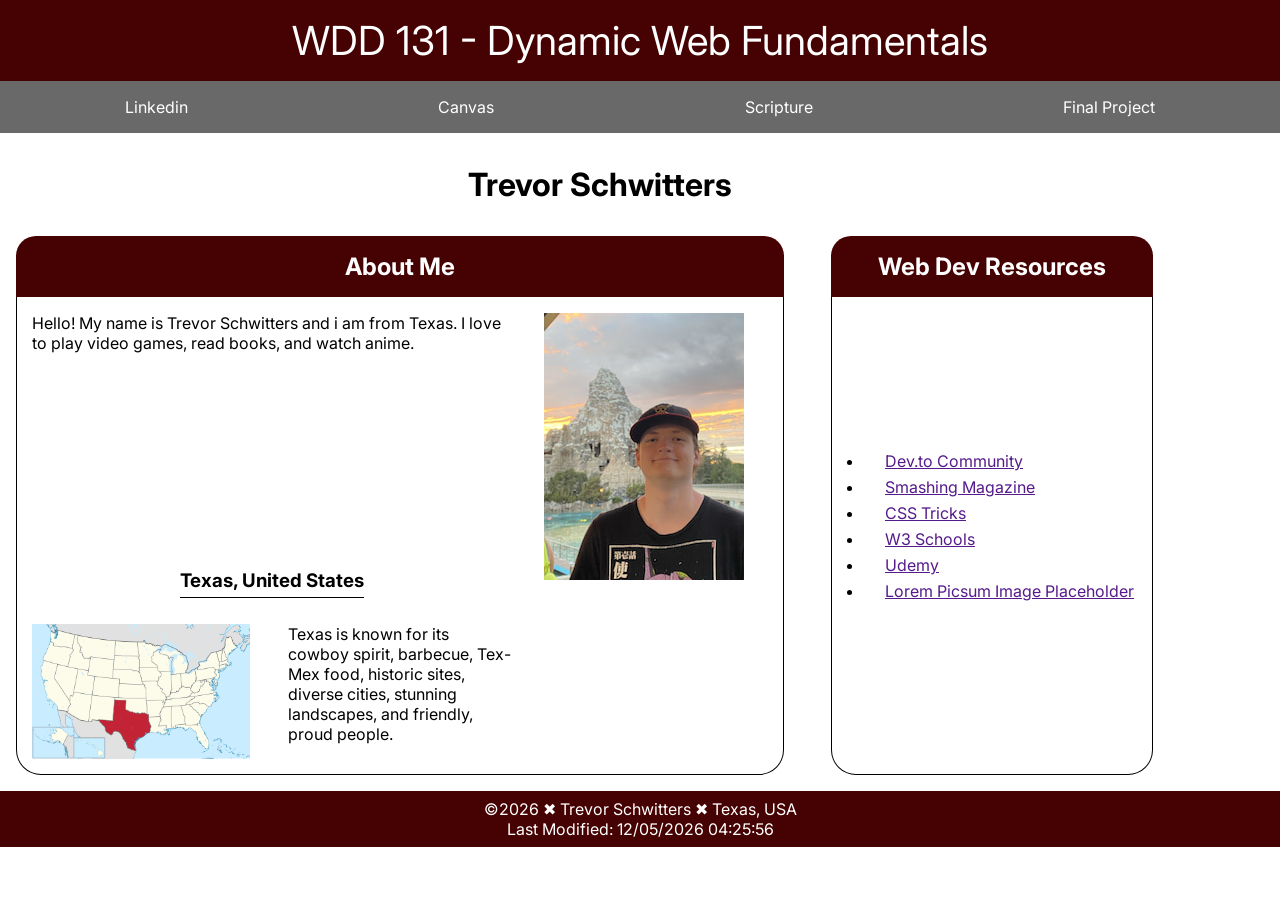
<file: index.html>
<!DOCTYPE html>
<html lang="en">
<head>
    <meta charset="UTF-8">
    <meta name="viewport" content="width=device-width, initial-scale=1.0">
    <title>WDD 131 - Dynamic Web Fundamentals - Trevor Schwitters</title>
    <meta name="description" content="WDD 131 - Dynamic Web Fundamentals, Trevor Schwitters, Home page">
    <meta name="author" content="Trevor Schwitters">
    <link rel="stylesheet" href="styles/base.css">
    <script src="scripts/getdates.js" defer></script>
    
    <link rel="preconnect" href="https://fonts.googleapis.com">
    <link rel="preconnect" href="https://fonts.gstatic.com" crossorigin>
    <link href="https://fonts.googleapis.com/css2?family=Inter:ital,opsz,wght@0,14..32,100..900;1,14..32,100..900&display=swap" rel="stylesheet">
</head>
<body>
    <header>
        <span id="course-title" class="course-title">WDD 131 - Dynamic Web Fundamentals</span>
        <nav>
            <a href="https://www.linkedin.com/in/trevor-schwitters-b3b1b43a8/">Linkedin</a>
            <a href="https://byupw.instructure.com/">Canvas</a>
            <a href="https://www.churchofjesuschrist.org/study/scriptures/dc-testament/dc/121?lang=eng&id=p45#p45">Scripture</a>
            <a href="">Final Project</a>
        </nav>
    </header>
    <main>
        <h1>Trevor Schwitters</h1>
        <section class="card grid">
            <h2>About Me</h2>
            <p class="large-paragraph">Hello! My name is Trevor Schwitters and i am from Texas. I love to play video games, read books, and watch anime.</p>
            <img src="images/profile.jpg" alt="picture of me" class="large-pic">
            <h3>Texas, United States</h3>
            <img src="images/texas_in_united_states.png" alt="picture of Texas" class="small-pic">
            <p>Texas is known for its cowboy spirit, barbecue, Tex-Mex food, historic sites, diverse cities, stunning landscapes, and friendly, proud people.</p>
        </section>
        <section class="card">
            <h2>Web Dev Resources</h2>
            <ul>
                <li><a href="">Dev.to Community</a></li>
                <li><a href="">Smashing Magazine</a></li>
                <li><a href="">CSS Tricks</a></li>
                <li><a href="">W3 Schools</a></li>
                <li><a href="">Udemy</a></li>
                <li><a href="">Lorem Picsum Image Placeholder</a></li>
            </ul>
        </section>
    </main>
    <footer>
        <p>
            ©<span id="currentyear"></span> ✖ Trevor Schwitters ✖ Texas, USA
        </p>
        <p>
            Last Modified: <span id="lastModified"></span>
        </p>
    </footer>
</body>
</html>
</file>
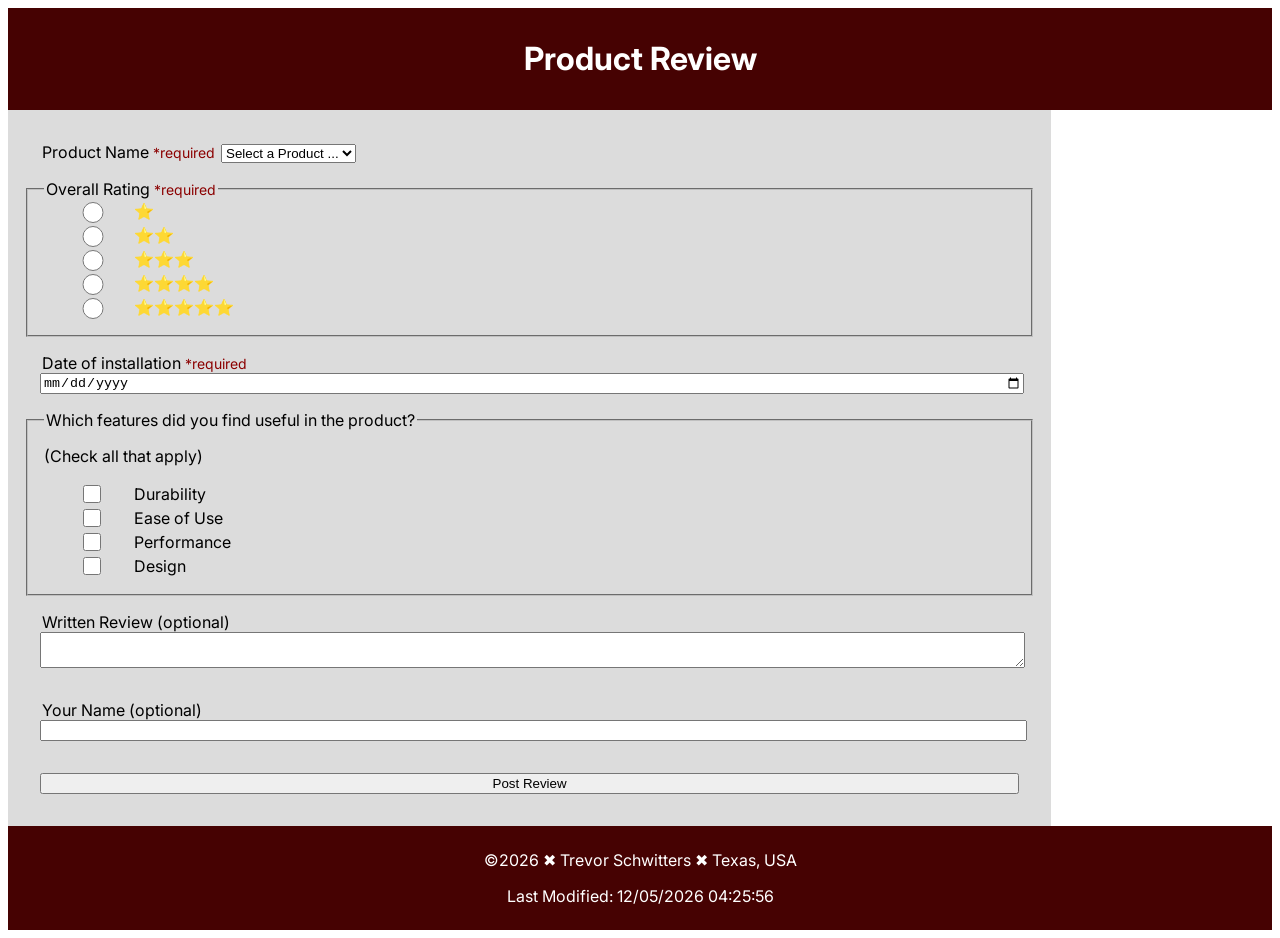
<file: form.html>
<!DOCTYPE html>
<html lang="en">
<head>
    <meta charset="UTF-8">
    <meta name="viewport" content="width=device-width, initial-scale=1.0">
    <title>Product Review Form</title>
    <meta name="description" content="WDD 131 - Dynamic Web Fundamentals, product review form page.">
    <meta name="author" content="Trevor Schwitters">
    <link rel="stylesheet" href="styles/form.css">
    <script src="scripts/form.js" defer></script>
    <script src="scripts/getdates.js" defer></script>
    
    <link rel="preconnect" href="https://fonts.googleapis.com">
    <link rel="preconnect" href="https://fonts.gstatic.com" crossorigin>
    <link href="https://fonts.googleapis.com/css2?family=Inter:ital,opsz,wght@0,14..32,100..900;1,14..32,100..900&display=swap" rel="stylesheet">
</head>
<body>
    <header>
        <h1>Product Review</h1>
    </header>
    <main>
        <form action="review.html" method="get">
            <div>
                <label for="pname">Product Name <Span>*required</Span></label>
                <select name="pname" id="pname" required>
                    <option value="" selected hidden disabled>Select a Product ...</option>
                </select>
            </div>
            <fieldset class="left-grid">
                <legend>Overall Rating <Span>*required</Span></legend>
                <input type="radio" id="onestar" name="stars" value="onestar" required>
                <label for="onestar">⭐</label>
                <input type="radio" id="twostar" name="stars" value="twostar" required>
                <label for="twostar">⭐⭐</label>
                <input type="radio" id="threestar" name="stars" value="threestar" required>
                <label for="threestar">⭐⭐⭐</label>
                <input type="radio" id="fourstar" name="stars" value="fourstar" required>
                <label for="fourstar">⭐⭐⭐⭐</label>
                <input type="radio" id="fivestar" name="stars" value="fivestar" required>
                <label for="fivestar">⭐⭐⭐⭐⭐</label>
            </fieldset><div>
                <label for="date">Date of installation <Span>*required</Span></label>
                <input type="date" id="date" required>
            </div><fieldset class="left-grid">
                <legend>Which features did you find useful in the product?</legend>
                <p>(Check all that apply)</p>
                <input type="checkbox" id="feature1" name="feature" value="durability">
                <label for="feature1">Durability</label>
                <input type="checkbox" id="feature2" name="feature" value="easeofuse">
                <label for="feature2">Ease of Use</label>
                <input type="checkbox" id="feature3" name="feature" value="performance">
                <label for="feature3">Performance</label>
                <input type="checkbox" id="feature4" name="feature" value="design">
                <label for="feature4">Design</label>
            </fieldset><div>
                <label for="written-review">Written Review (optional)</label>
                <textarea name="written-review" id="written-review"></textarea>
            </div><div>
                <label for="user-name">Your Name (optional)</label>
                <input type="text" id="user-name" name="user-name">
            </div><div>
                <input type="submit" value="Post Review">
            </div>
        </form>
    </main>
    <footer>
        <p>
            ©<span id="currentyear"></span> ✖ Trevor Schwitters ✖ Texas, USA
        </p>
        <p>
            Last Modified: <span id="lastModified"></span>
        </p>
    </footer>
</body>
</html>
</file>
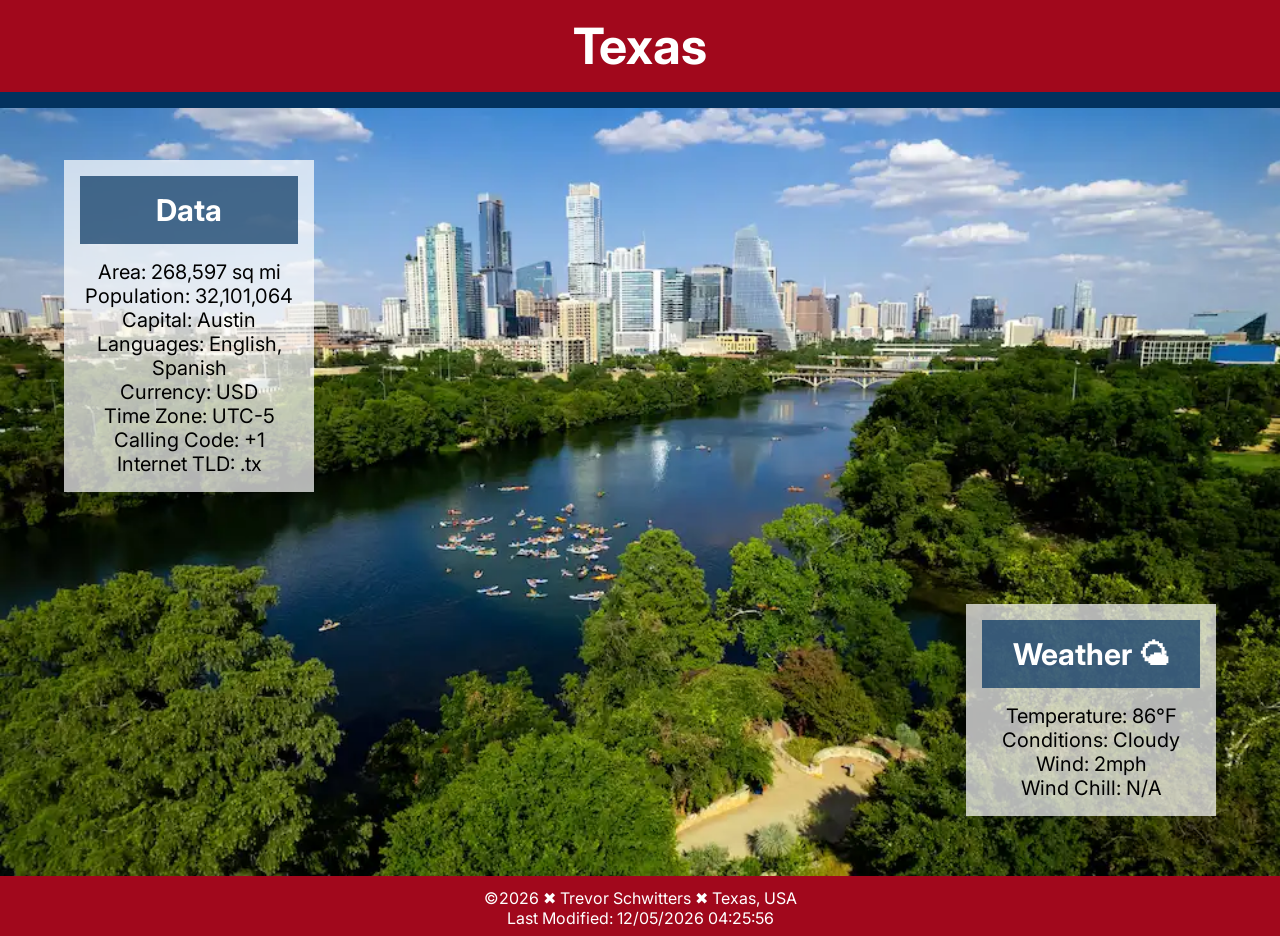
<file: place.html>
<!DOCTYPE html>
<html lang="en">
<head>
    <meta charset="UTF-8">
    <meta name="viewport" content="width=device-width, initial-scale=1.0">
    <title>Texas,USA</title>
    <meta name="author" content="Trevor Schwitters">
    <meta name="description" content="page containing info about the state of Texas such as data and weather."> 
    <link rel="stylesheet" href="styles/place.css">
    <script src="scripts/place.js" defer></script>
    <script src="scripts/getdates.js" defer></script>
    <link rel="preconnect" href="https://fonts.googleapis.com">
    <link rel="preconnect" href="https://fonts.gstatic.com" crossorigin>
    <link href="https://fonts.googleapis.com/css2?family=Inter:ital,opsz,wght@0,14..32,100..900;1,14..32,100..900&display=swap" rel="stylesheet">
</head>
<body>
    <header>
        <h1>Texas</h1>
    </header>
    <main>
        <picture class="hero">
            <source srcset="images/texas-large.webp" media="(min-width: 600px)">
            <img src="images/texas-small.webp" alt="river with city behind">
        </picture>
        <section class="data">
            <h2>Data</h2>
            <p>Area: 268,597 sq mi</p>
            <p>Population: 32,101,064</p>
            <p>Capital: Austin</p>
            <p>Languages: English, Spanish</p>
            <p>Currency: USD</p>
            <p>Time Zone: UTC-5</p>
            <p>Calling Code: +1</p>
            <p>Internet TLD: .tx</p>
        </section>
        <section class="weather">
            <h2>Weather</h2>
            <img src="images/partly-cloudy.svg" alt="partly cloudy">
            <p>Temperature: <span id="temperature"></span>°F</p>
            <p>Conditions: <span id="conditions"></span></p>
            <p>Wind: <span id="wind"></span>mph</p>
            <p>Wind Chill: <span id="windChill"></span></p>
        </section>
    </main>
    <footer>
         <p>
            ©<span id="currentyear"></span> ✖ Trevor Schwitters ✖ Texas, USA
        </p>
        <p>
            Last Modified: <span id="lastModified"></span>
        </p>
    </footer>
</body>
</html>
</file>
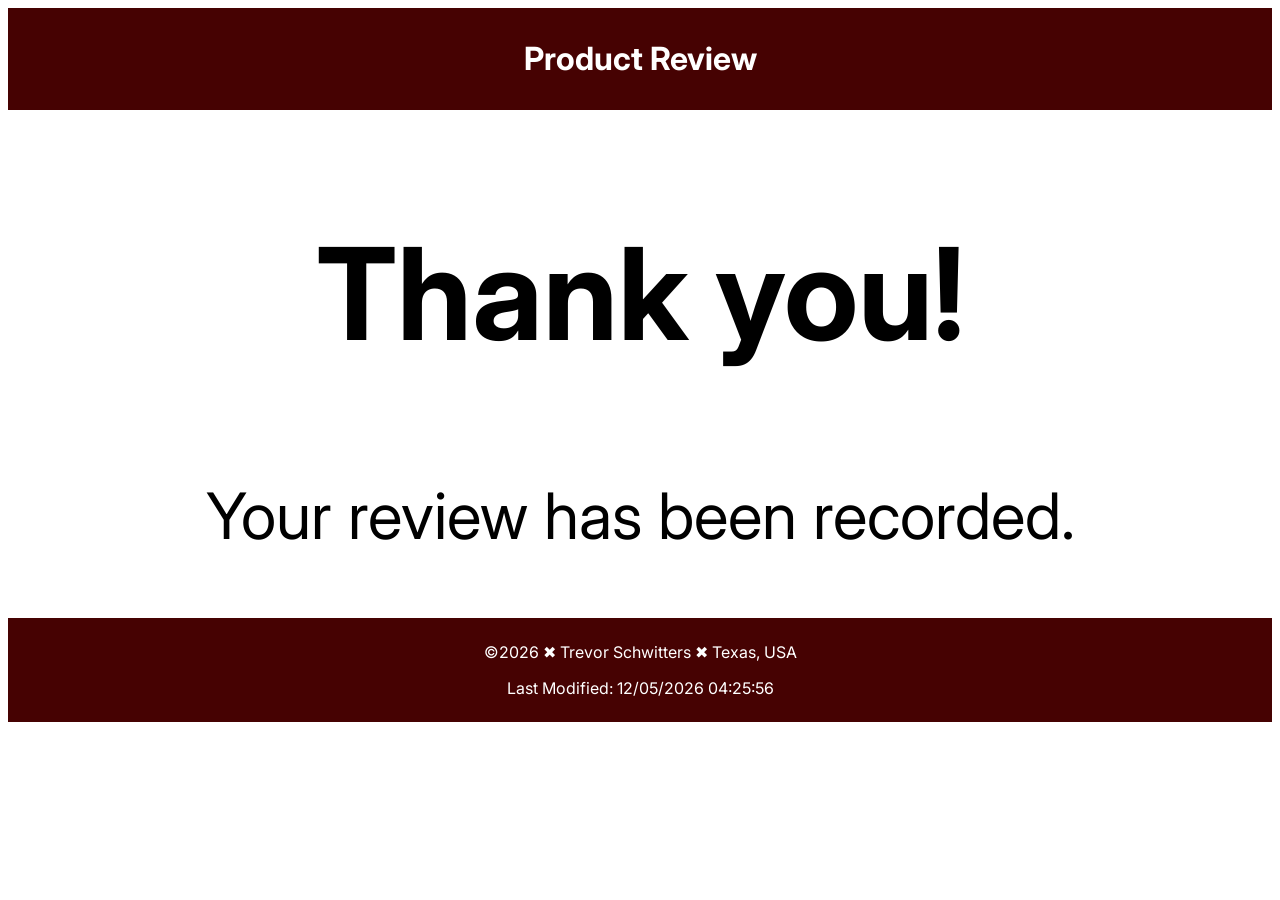
<file: review.html>
<!DOCTYPE html>
<html lang="en">
<head>
    <meta charset="UTF-8">
    <meta name="viewport" content="width=device-width, initial-scale=1.0">
    <title>Product Review Form</title>
    <meta name="description" content="WDD 131 - Dynamic Web Fundamentals, product review form confirmation page.">
    <meta name="author" content="Trevor Schwitters">
    <link rel="stylesheet" href="styles/form.css">
    <script src="scripts/getdates.js" defer></script>
    
    <link rel="preconnect" href="https://fonts.googleapis.com">
    <link rel="preconnect" href="https://fonts.gstatic.com" crossorigin>
    <link href="https://fonts.googleapis.com/css2?family=Inter:ital,opsz,wght@0,14..32,100..900;1,14..32,100..900&display=swap" rel="stylesheet">
</head>
<body>
    <header>
        <h1>Product Review</h1>
    </header>
    <main>
        <h2>Thank you!</h2>
        <p>Your review has been recorded.</p>
    </main>
    <footer>
        <p>
            ©<span id="currentyear"></span> ✖ Trevor Schwitters ✖ Texas, USA
        </p>
        <p>
            Last Modified: <span id="lastModified"></span>
        </p>
    </footer>
</body>
</html>
</file>
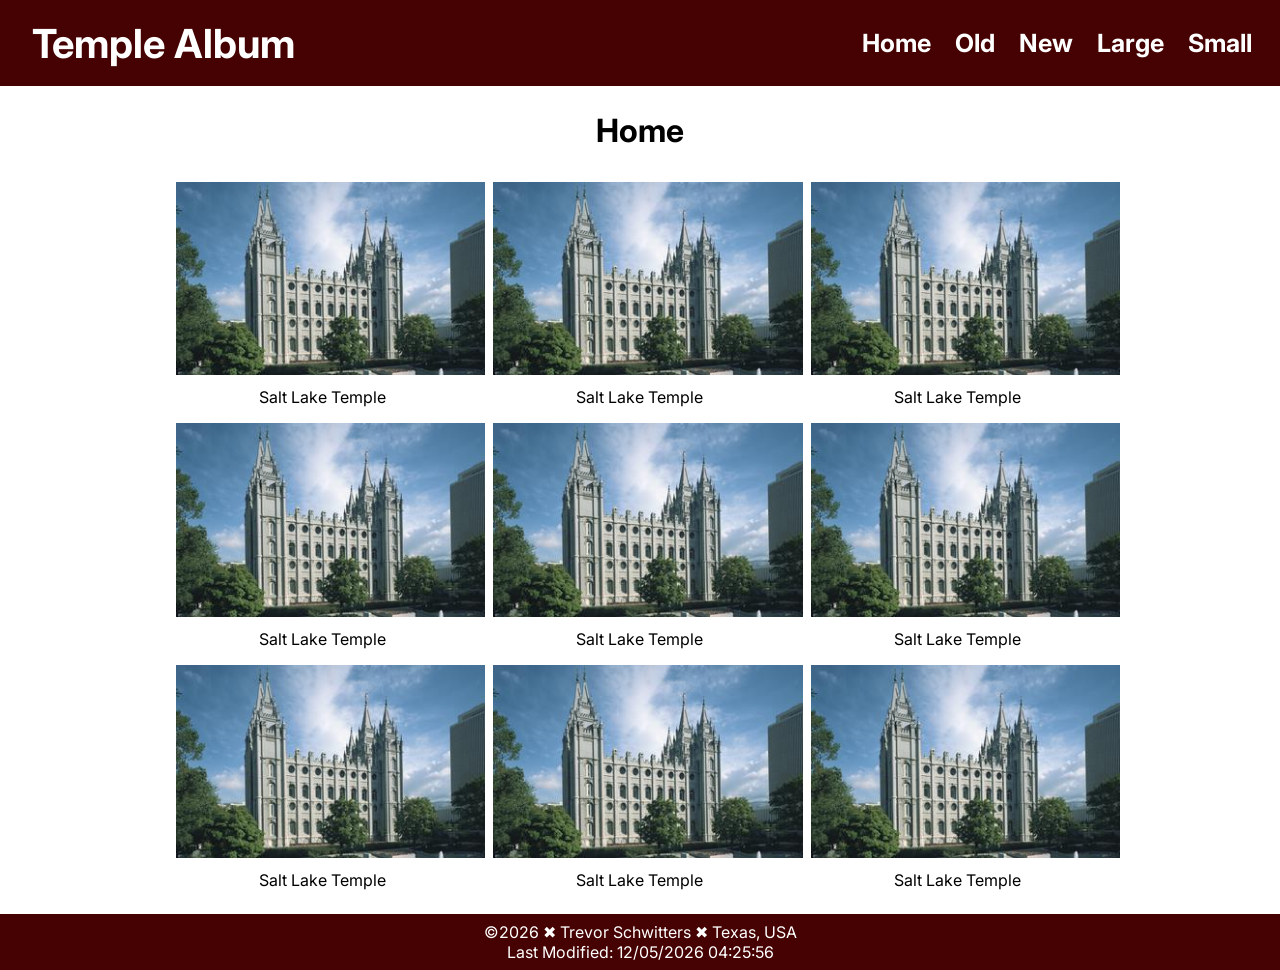
<file: temples.html>
<!DOCTYPE html>
<html lang="en">
<head>
    <meta charset="UTF-8">
    <meta name="viewport" content="width=device-width, initial-scale=1.0">
    <title>Temple Album</title>
    <meta name="author" content="Trevor Schwitters">
    <meta name="description" content="page containing pictures and names of various LDS temples.">
    <link rel="stylesheet" href="styles/temples.css">
    <link rel="stylesheet" href="styles/temples-large.css">
    <script src="scripts/temples.js" defer></script>
    <script src="scripts/getdates.js" defer></script>
    <link rel="preconnect" href="https://fonts.googleapis.com">
    <link rel="preconnect" href="https://fonts.gstatic.com" crossorigin>
    <link href="https://fonts.googleapis.com/css2?family=Inter:ital,opsz,wght@0,14..32,100..900;1,14..32,100..900&display=swap" rel="stylesheet">
</head>
<body>
    <header>
        <h1 class="page-title">Temple Album</h1>
        
        <nav>
            <ul class="navigation">
                <li><a href="#">Home</a></li>
                <li><a href="#">Old</a></li>
                <li><a href="#">New</a></li>
                <li><a href="#">Large</a></li>
                <li><a href="#">Small</a></li>
            </ul>
        </nav>
        <a id="menu" href="#"></a>
    </header>
    <main>
        <h2>Home</h2>
        <div>
            <figure>
                <img src="images/salt-lake-temple.jpg" alt="Salt lake temple">
                <figcaption>Salt Lake Temple</figcaption>
            </figure>
            <figure>
                <img src="images/salt-lake-temple.jpg" alt="Salt lake temple">
                <figcaption>Salt Lake Temple</figcaption>
            </figure>
            <figure>
                <img src="images/salt-lake-temple.jpg" alt="Salt lake temple">
                <figcaption>Salt Lake Temple</figcaption>
            </figure>
            <figure>
                <img src="images/salt-lake-temple.jpg" alt="Salt lake temple">
                <figcaption>Salt Lake Temple</figcaption>
            </figure>
            <figure>
                <img src="images/salt-lake-temple.jpg" alt="Salt lake temple">
                <figcaption>Salt Lake Temple</figcaption>
            </figure>
            <figure>
                <img src="images/salt-lake-temple.jpg" alt="Salt lake temple">
                <figcaption>Salt Lake Temple</figcaption>
            </figure>
            <figure>
                <img src="images/salt-lake-temple.jpg" alt="Salt lake temple">
                <figcaption>Salt Lake Temple</figcaption>
            </figure>
            <figure>
                <img src="images/salt-lake-temple.jpg" alt="Salt lake temple">
                <figcaption>Salt Lake Temple</figcaption>
            </figure>
            <figure>
                <img src="images/salt-lake-temple.jpg" alt="Salt lake temple">
                <figcaption>Salt Lake Temple</figcaption>
            </figure>
        </div>
    </main>
    <footer>
        <p>
            ©<span id="currentyear"></span> ✖ Trevor Schwitters ✖ Texas, USA
        </p>
        <p>
            Last Modified: <span id="lastModified"></span>
        </p>
    </footer>
</body>
</html>
</file>
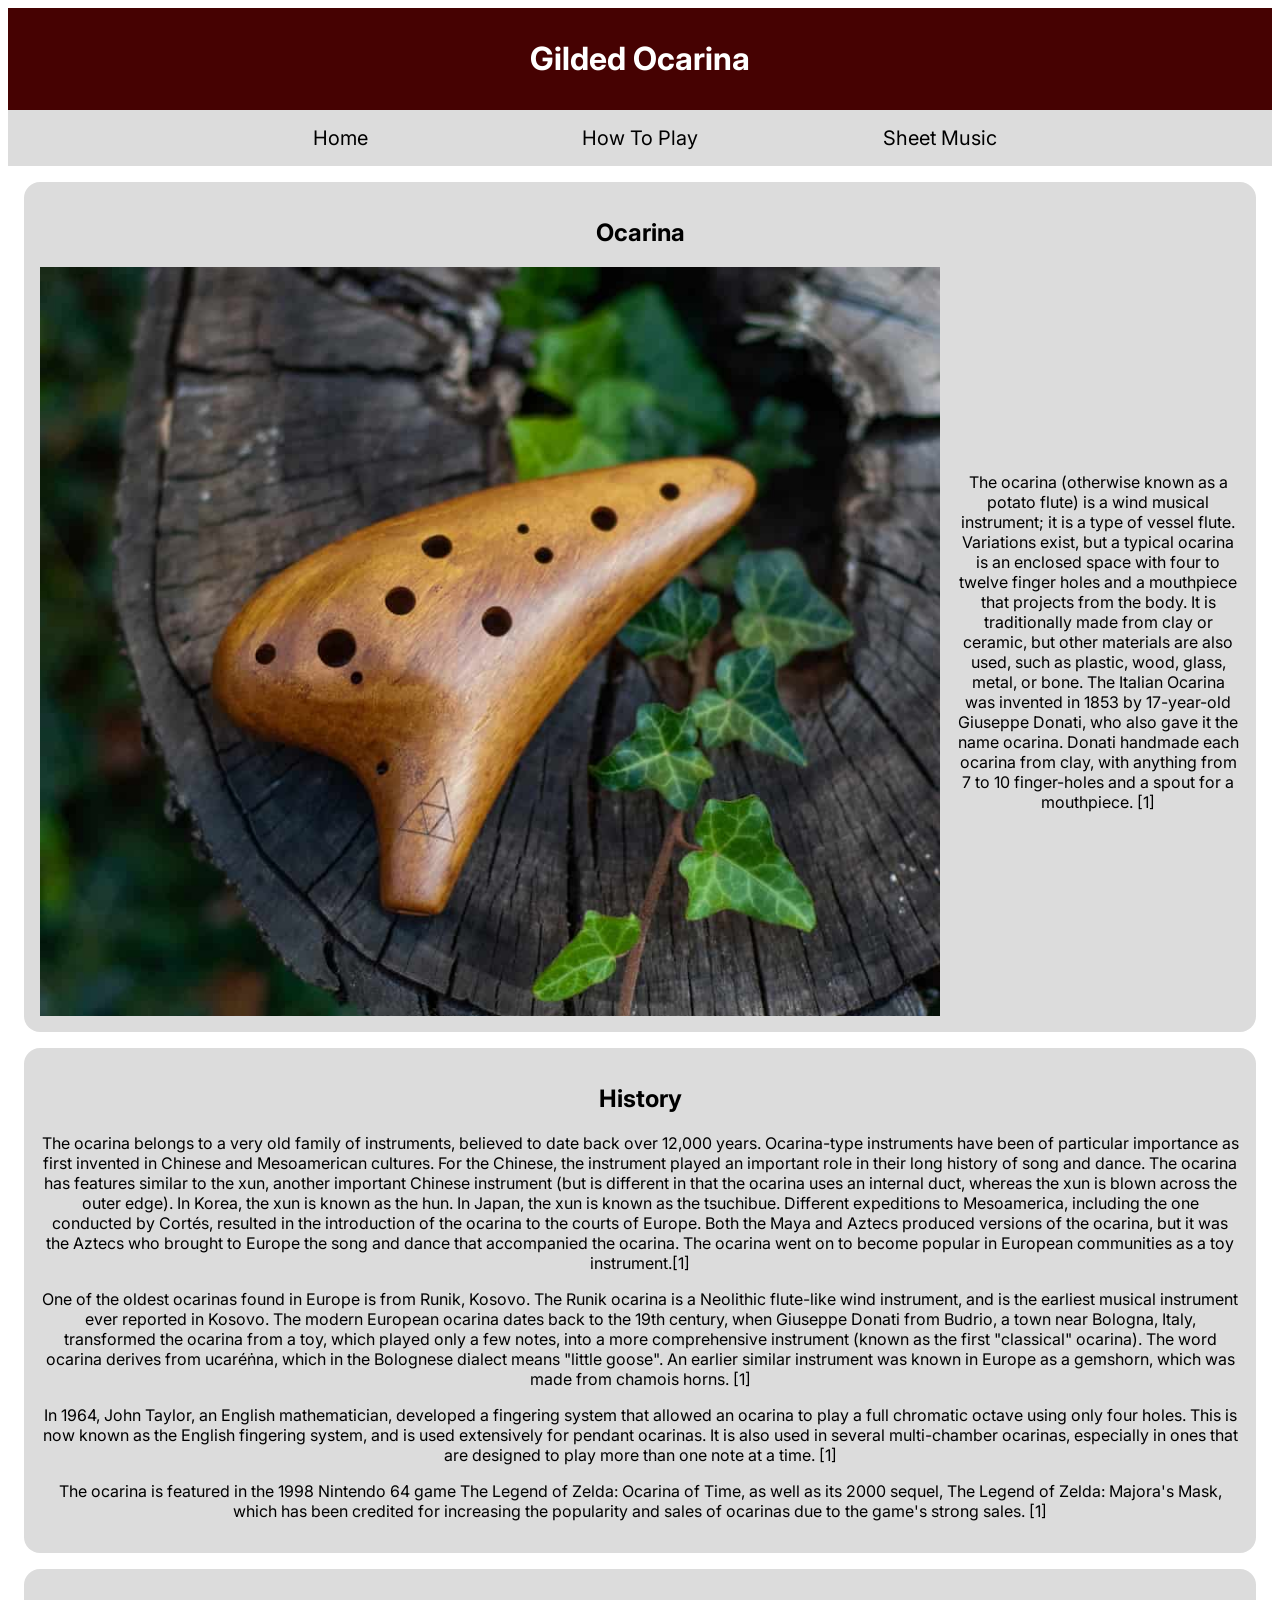
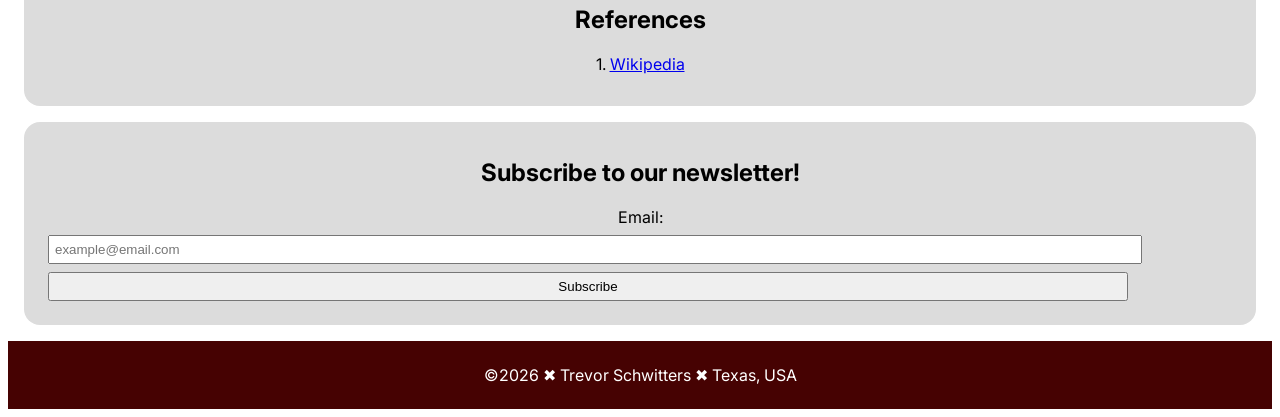
<file: project/gilded-ocarina-homepage.html>
<!DOCTYPE html>
<html lang="en">
<head>
    <meta charset="UTF-8">
    <meta name="viewport" content="width=device-width, initial-scale=1.0">
    <title>Gilded Ocarina, Home Page</title>
    <meta name="author" content="Trevor Schwitters">
    <meta name="description" content="Gilded Ocarina project home page with history for the Ocarina and a newsletter sign up.">
    <link rel="stylesheet" href="styles/gilded-ocarina.css">
    <script src="scripts/gilded-ocarina-homepage.js" defer></script>
    
    <link rel="preconnect" href="https://fonts.googleapis.com">
    <link rel="preconnect" href="https://fonts.gstatic.com" crossorigin>
    <link href="https://fonts.googleapis.com/css2?family=Inter:ital,opsz,wght@0,14..32,100..900;1,14..32,100..900&display=swap" rel="stylesheet">
</head>
<body>
    <header>
        <h1>Gilded Ocarina</h1>
        
    </header>
    <main>
        <nav>
            <div>
                <a href="gilded-ocarina-homepage.html">Home</a>
                <a href="gilded-ocarina-play.html">How To Play</a>
                <a href="gilded-ocarina-music.html">Sheet Music</a>
            </div>
        </nav>
        <section id="head-image">
            <h2>Ocarina</h2>
            <img src="images/ocarina.jpg" alt="ocarina on log">
            <p>The ocarina (otherwise known as a potato flute) is a wind musical instrument; it is a type of vessel flute. Variations exist, but a typical ocarina is an enclosed space with four to twelve finger holes and a mouthpiece that projects from the body. It is traditionally made from clay or ceramic, but other materials are also used, such as plastic, wood, glass, metal, or bone. The Italian Ocarina was invented in 1853 by 17-year-old Giuseppe Donati, who also gave it the name ocarina. Donati handmade each ocarina from clay, with anything from 7 to 10 finger-holes and a spout for a mouthpiece. [1]</p>
        </section>
        <section>
            <h2>History</h2>
            <p>The ocarina belongs to a very old family of instruments, believed to date back over 12,000 years. Ocarina-type instruments have been of particular importance as first invented in Chinese and Mesoamerican cultures. For the Chinese, the instrument played an important role in their long history of song and dance. The ocarina has features similar to the xun, another important Chinese instrument (but is different in that the ocarina uses an internal duct, whereas the xun is blown across the outer edge). In Korea, the xun is known as the hun. In Japan, the xun is known as the tsuchibue. Different expeditions to Mesoamerica, including the one conducted by Cortés, resulted in the introduction of the ocarina to the courts of Europe. Both the Maya and Aztecs produced versions of the ocarina, but it was the Aztecs who brought to Europe the song and dance that accompanied the ocarina. The ocarina went on to become popular in European communities as a toy instrument.[1]</p>
            <p>One of the oldest ocarinas found in Europe is from Runik, Kosovo. The Runik ocarina is a Neolithic flute-like wind instrument, and is the earliest musical instrument ever reported in Kosovo. The modern European ocarina dates back to the 19th century, when Giuseppe Donati from Budrio, a town near Bologna, Italy, transformed the ocarina from a toy, which played only a few notes, into a more comprehensive instrument (known as the first "classical" ocarina). The word ocarina derives from ucaréṅna, which in the Bolognese dialect means "little goose". An earlier similar instrument was known in Europe as a gemshorn, which was made from chamois horns. [1]</p>
            <p>In 1964, John Taylor, an English mathematician, developed a fingering system that allowed an ocarina to play a full chromatic octave using only four holes. This is now known as the English fingering system, and is used extensively for pendant ocarinas. It is also used in several multi-chamber ocarinas, especially in ones that are designed to play more than one note at a time. [1]</p>
            <p>The ocarina is featured in the 1998 Nintendo 64 game The Legend of Zelda: Ocarina of Time, as well as its 2000 sequel, The Legend of Zelda: Majora's Mask, which has been credited for increasing the popularity and sales of ocarinas due to the game's strong sales. [1]</p>
        </section>
        <section>
            <h2>References</h2>
            <p>1. <a href="https://en.wikipedia.org/wiki/Ocarina">Wikipedia</a></p>
        </section>
        <section>
            <form method="get">
                <h2>Subscribe to our newsletter!</h2>
                <label for="email">Email:</label>
                <input type="email" name="email" id="email" required placeholder="example@email.com">
                <input type="submit" value="Subscribe">
            </form>
        </section>
    </main>
    <footer>
        <p>©2026 ✖ Trevor Schwitters ✖ Texas, USA</p>
    </footer>
</body>
</html>
</file>
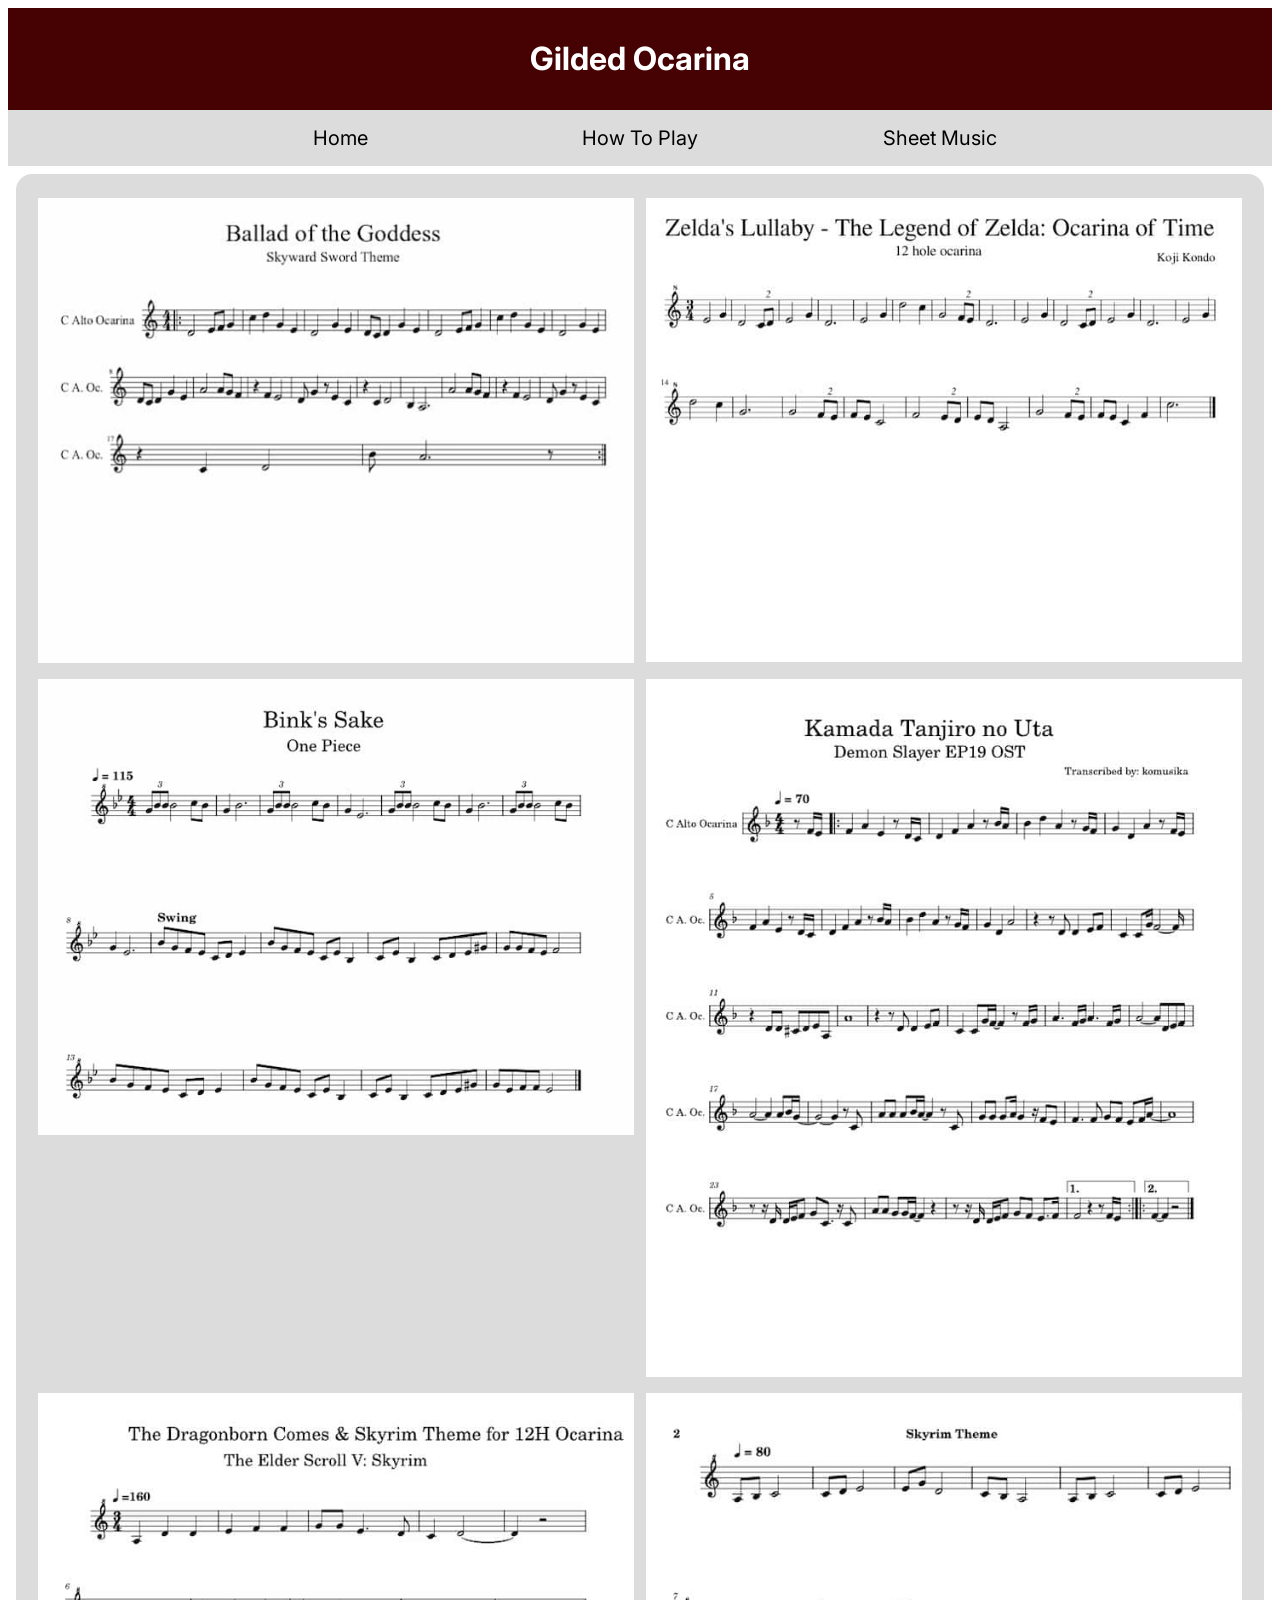
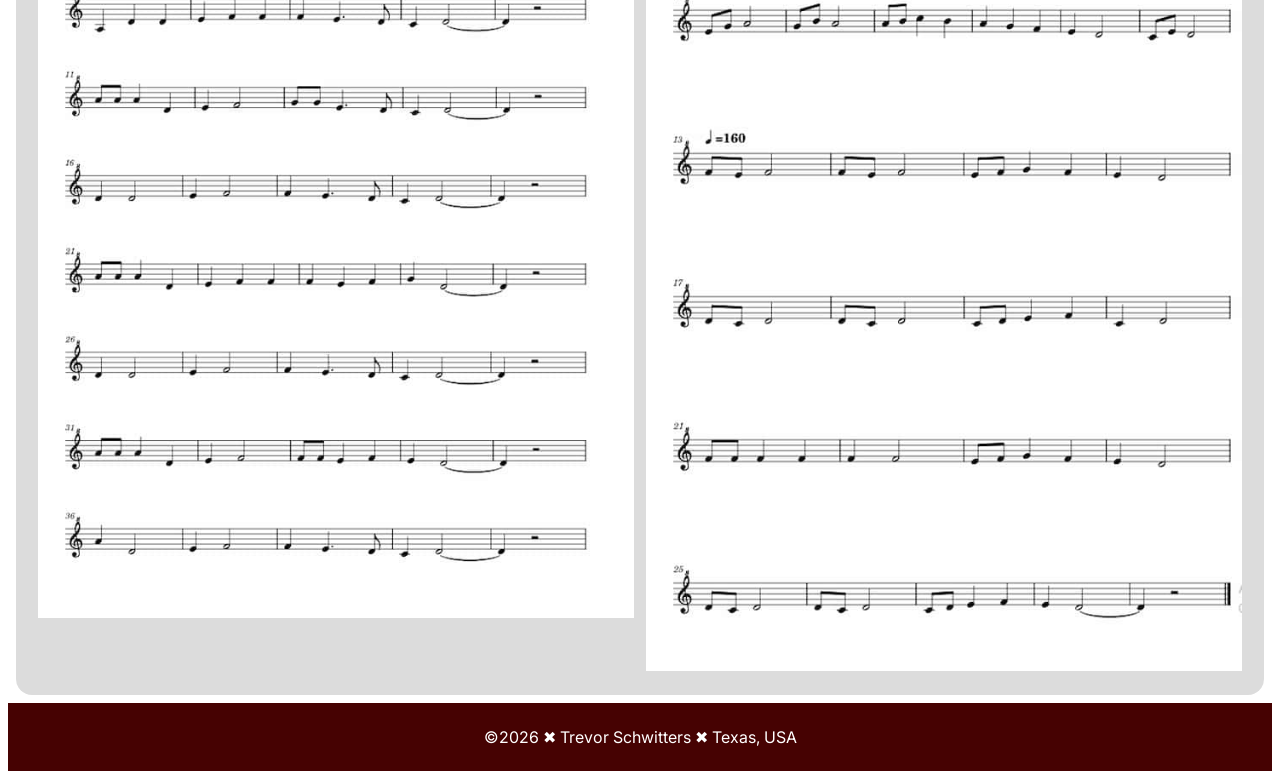
<file: project/gilded-ocarina-music.html>
<!DOCTYPE html>
<html lang="en">
<head>
    <meta charset="UTF-8">
    <meta name="viewport" content="width=device-width, initial-scale=1.0">
    <title>Gilded Ocarina, Sheet Music</title>
    <meta name="author" content="Trevor Schwitters">
    <meta name="description" content="Gilded Ocarina project sheet music page with various pages of sheet music">
    <link rel="stylesheet" href="styles/gilded-ocarina.css">
    
    <link rel="preconnect" href="https://fonts.googleapis.com">
    <link rel="preconnect" href="https://fonts.gstatic.com" crossorigin>
    <link href="https://fonts.googleapis.com/css2?family=Inter:ital,opsz,wght@0,14..32,100..900;1,14..32,100..900&display=swap" rel="stylesheet">
</head>
<body>
    <header>
        <h1>Gilded Ocarina</h1>
    </header>
    <main>
        <nav>
            <div>
                <a href="gilded-ocarina-homepage.html">Home</a>
                <a href="gilded-ocarina-play.html">How To Play</a>
                <a href="gilded-ocarina-music.html">Sheet Music</a>
            </div>
        </nav>
        <section id="sheet-music">
            <img src="images/ballad-of-the-goddess.jpg" alt="ballad of the goddess sheet music">
            <img src="images/zeldas-lulaby.jpg" alt="zeldas lulaby sheet music">
            <img src="images/binks-sake.jpg" alt="binks sake sheet music" >
            <img src="images/kamada-tanjiro-no-uta.jpg" alt="kamada tanjiro no uta sheet music" loading="lazy">
            <img src="images/the-dragonborn-comes.jpg" alt="the dragonborn comes sheet music" loading="lazy">
            <img src="images/skyrim-theme.jpg" alt="skyrim theme sheet music" loading="lazy">
        </section>
    </main>
    <footer>
        <p>©2026 ✖ Trevor Schwitters ✖ Texas, USA</p>
    </footer>
</body>
</html>
</file>
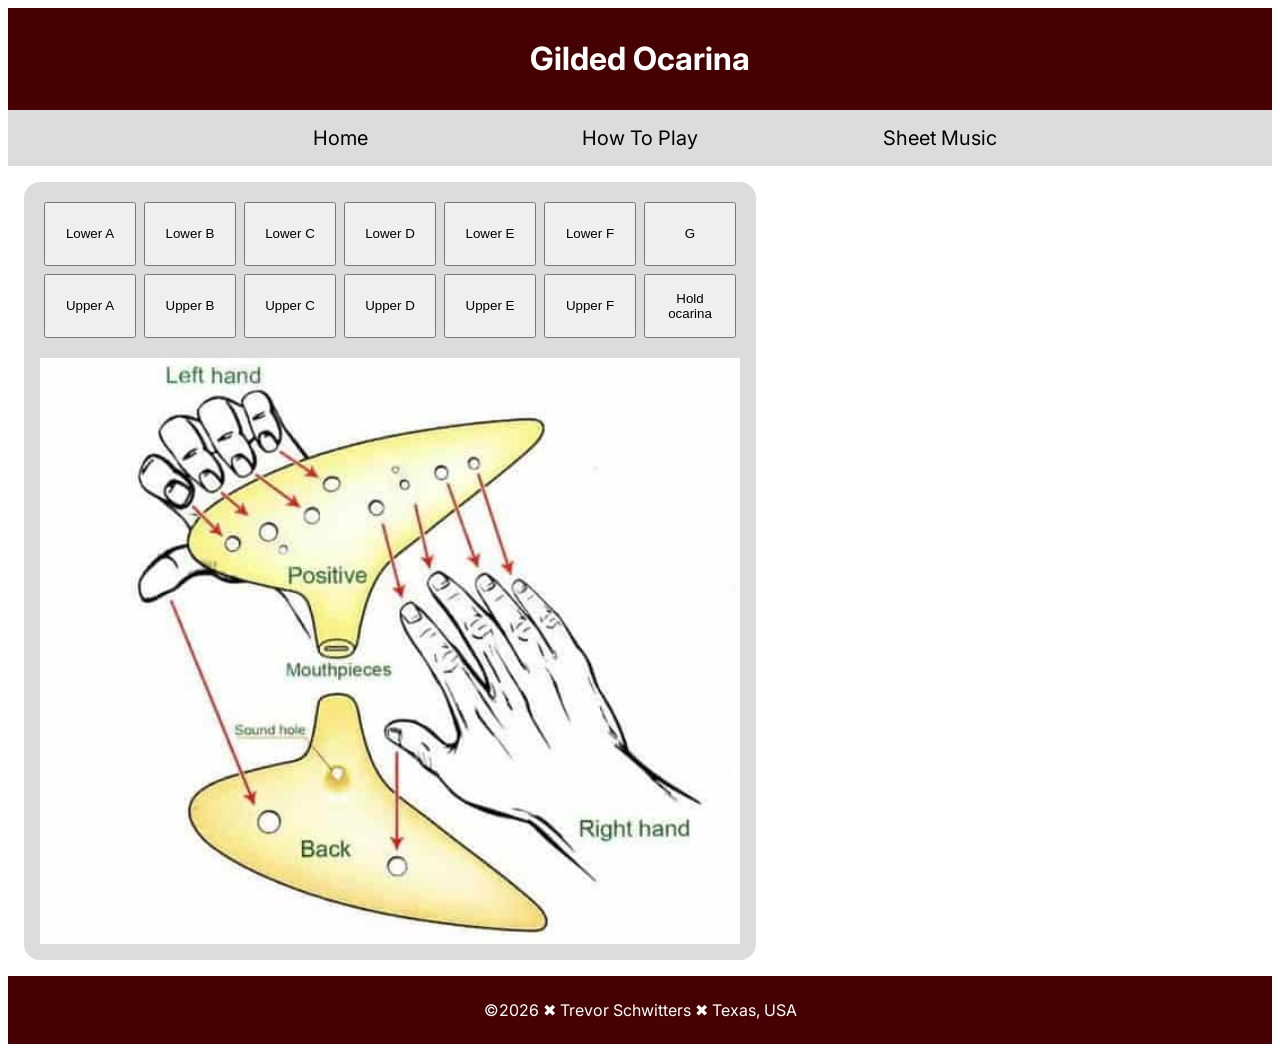
<file: project/gilded-ocarina-play.html>
<!DOCTYPE html>
<html lang="en">
<head>
    <meta charset="UTF-8">
    <meta name="viewport" content="width=device-width, initial-scale=1.0">
    <title>Gilded Ocarina, How To Play</title>
    <meta name="author" content="Trevor Schwitters">
    <meta name="description" content="Gilded Ocarina project how to play page with fingering chart and how to hold the ocarina.">
    <link rel="stylesheet" href="styles/gilded-ocarina.css">
    <script src="scripts/gilded-ocarina-play.js" defer></script>
    
    <link rel="preconnect" href="https://fonts.googleapis.com">
    <link rel="preconnect" href="https://fonts.gstatic.com" crossorigin>
    <link href="https://fonts.googleapis.com/css2?family=Inter:ital,opsz,wght@0,14..32,100..900;1,14..32,100..900&display=swap" rel="stylesheet">
</head>
<body>
    <header>
        <h1>Gilded Ocarina</h1>
    </header>
    <main>
        <nav>
            <div>
                <a href="gilded-ocarina-homepage.html">Home</a>
                <a href="gilded-ocarina-play.html">How To Play</a>
                <a href="gilded-ocarina-music.html">Sheet Music</a>
            </div>
        </nav>
        <section id="play-box">
            <button id="low-a">Lower A</button>
            <button id="low-b">Lower B</button>
            <button id="low-c">Lower C</button>
            <button id="low-d">Lower D</button>
            <button id="low-e">Lower E</button>
            <button id="low-f">Lower F</button>
            <button id="g">G</button>
            <button id="up-a">Upper A</button>
            <button id="up-b">Upper B</button>
            <button id="up-c">Upper C</button>
            <button id="up-d">Upper D</button>
            <button id="up-e">Upper E</button>
            <button id="up-f">Upper F</button>
            <button id="default">Hold ocarina</button>
            <img src="images/hold-ocarina.jpg" alt="diagram showing how to hold ocarina" id="change-img">
        </section>
    </main>
    <footer>
        <p>©2026 ✖ Trevor Schwitters ✖ Texas, USA</p>
    </footer>
</body>
</html>
</file>
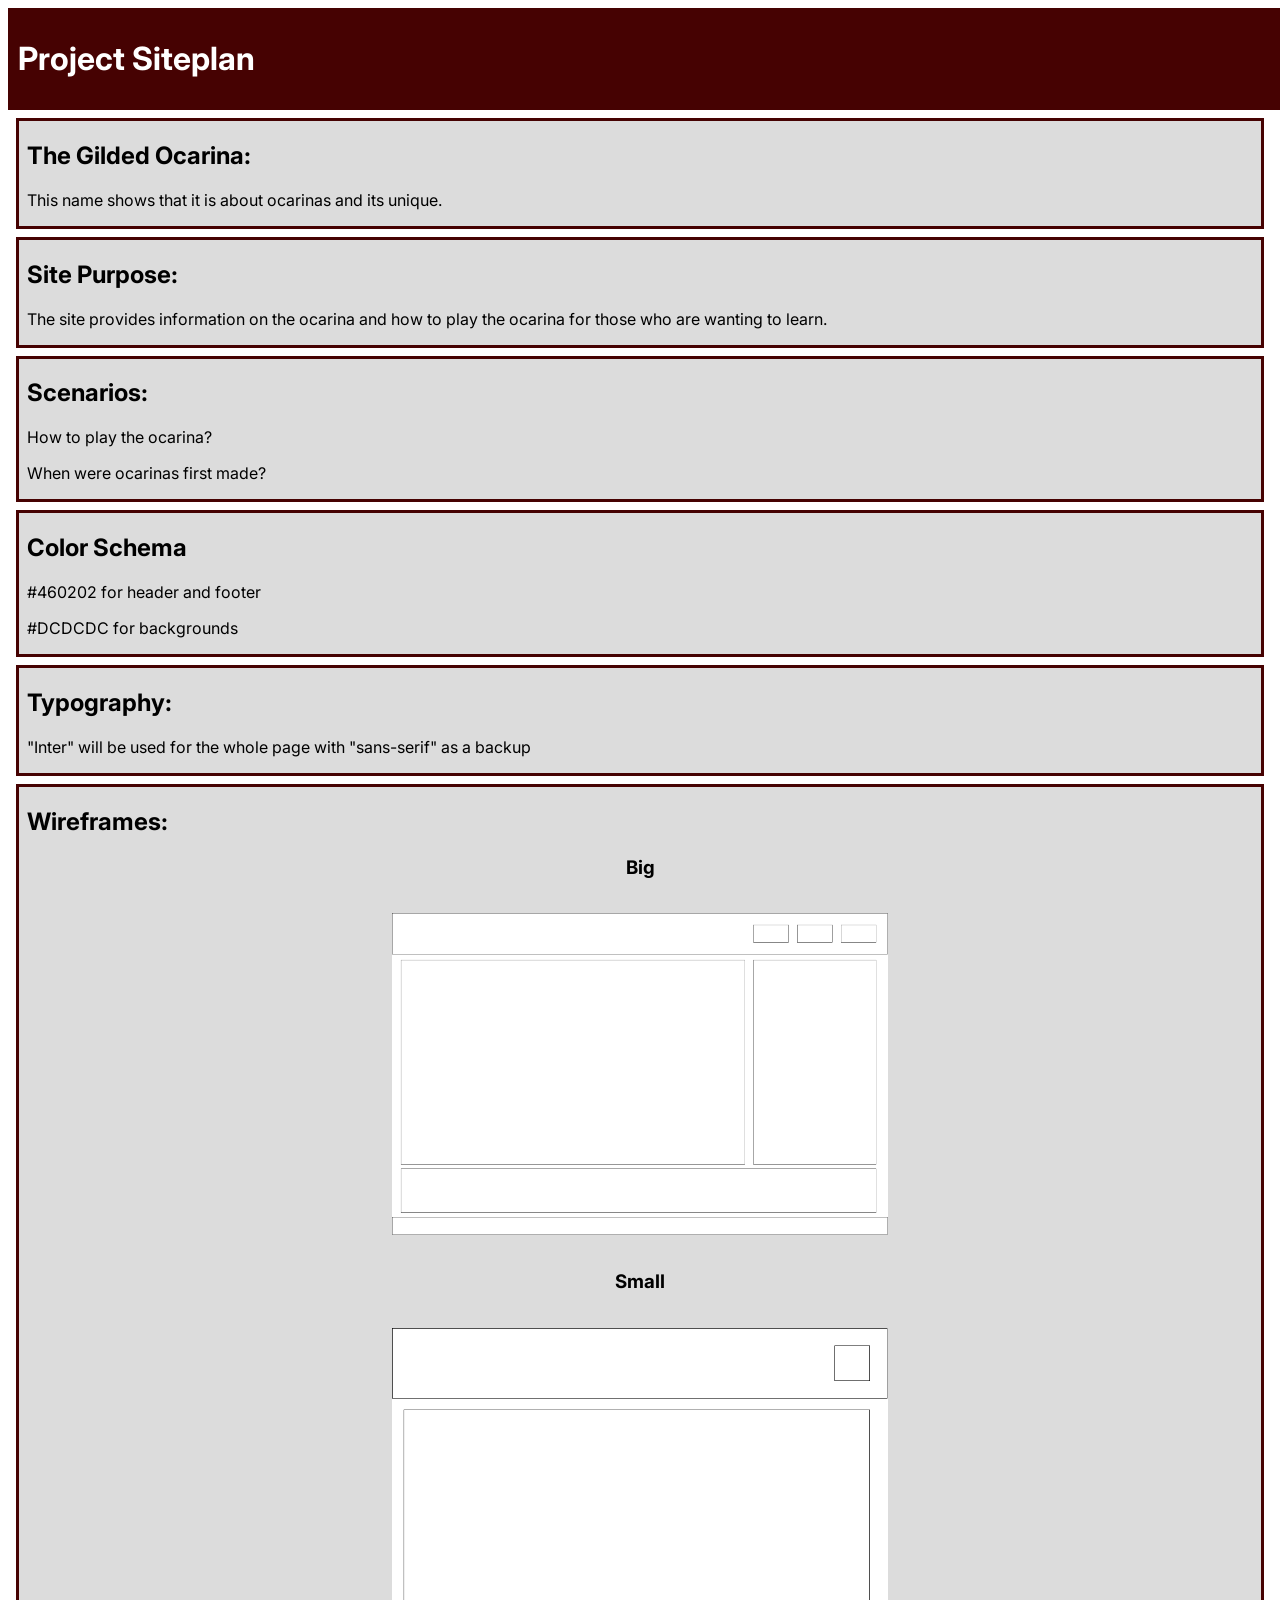
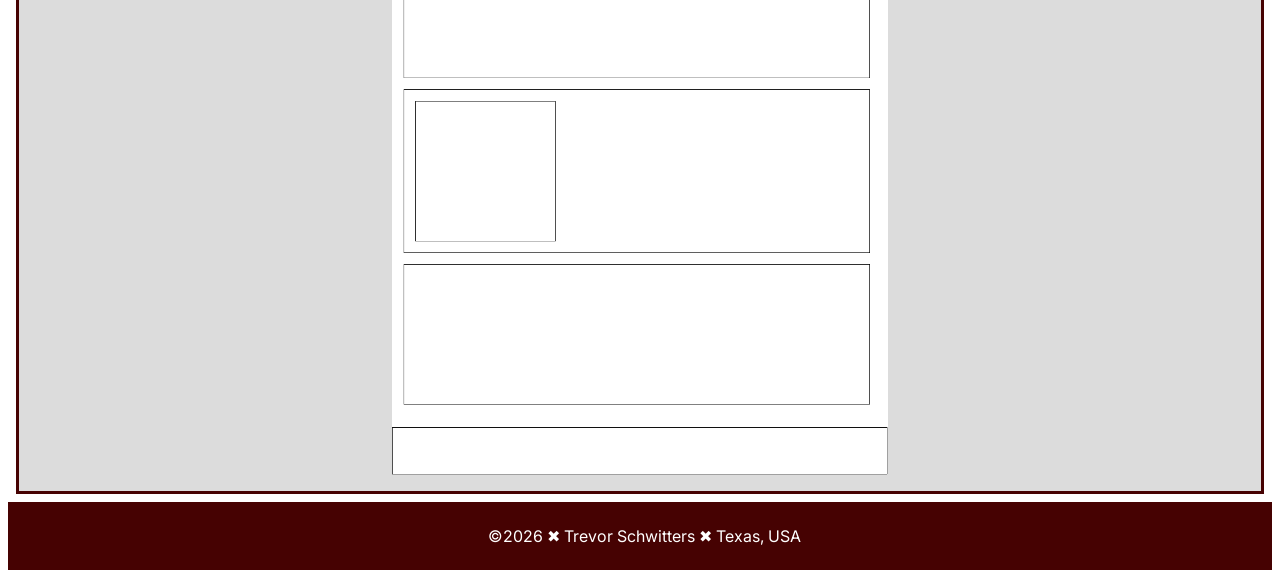
<file: project/siteplan.html>
<!DOCTYPE html>
<html lang="en">
<head>
    <meta charset="UTF-8">
    <meta name="viewport" content="width=device-width, initial-scale=1.0">
    <title>Project Siteplan</title>
    <meta name="description" content="WDD 131 - Dynamic Web Fundamentals, project siteplan with included wireframes">
    <meta name="author" content="Trevor Schwitters">
    <link rel="stylesheet" href="styles/siteplan.css">

    <link rel="preconnect" href="https://fonts.googleapis.com">
    <link rel="preconnect" href="https://fonts.gstatic.com" crossorigin>
    <link href="https://fonts.googleapis.com/css2?family=Inter:ital,opsz,wght@0,14..32,100..900;1,14..32,100..900&display=swap" rel="stylesheet">
</head>
<body>
    <header>
        <h1>Project Siteplan</h1>
    </header>
    <main>
        <section>
            <h2>The Gilded Ocarina:</h2>
            <p>This name shows that it is about ocarinas and its unique.</p>
        </section>
        <section>
            <h2>Site Purpose:</h2>
            <p>The site provides information on the ocarina and how to play the ocarina for those who are wanting to learn.</p>
        </section>
        <section>
            <h2>Scenarios:</h2>
            <p>How to play the ocarina?</p>
            <p>When were ocarinas first made?</p>
        </section>
        <section>
            <h2>Color Schema</h2>
            <p>#460202 for header and footer</p>
            <p>#DCDCDC for backgrounds</p>
        </section>
        <section>
            <h2>Typography:</h2>
            <p>"Inter" will be used for the whole page with "sans-serif" as a backup</p>
        </section>
        <section>
            <h2>Wireframes:</h2>
            <h3>Big</h3>
            <img src="images/gilded-ocarina-big-plan.png" alt="big wireframe">
            <h3>Small</h3>
            <img src="images/gilded-ocarina-small-plan.png" alt="small wireframe">
        </section>

    </main>
    <footer>
        <p>©2026 ✖ Trevor Schwitters ✖ Texas, USA</p>
    </footer>
</body>
</html>
</file>
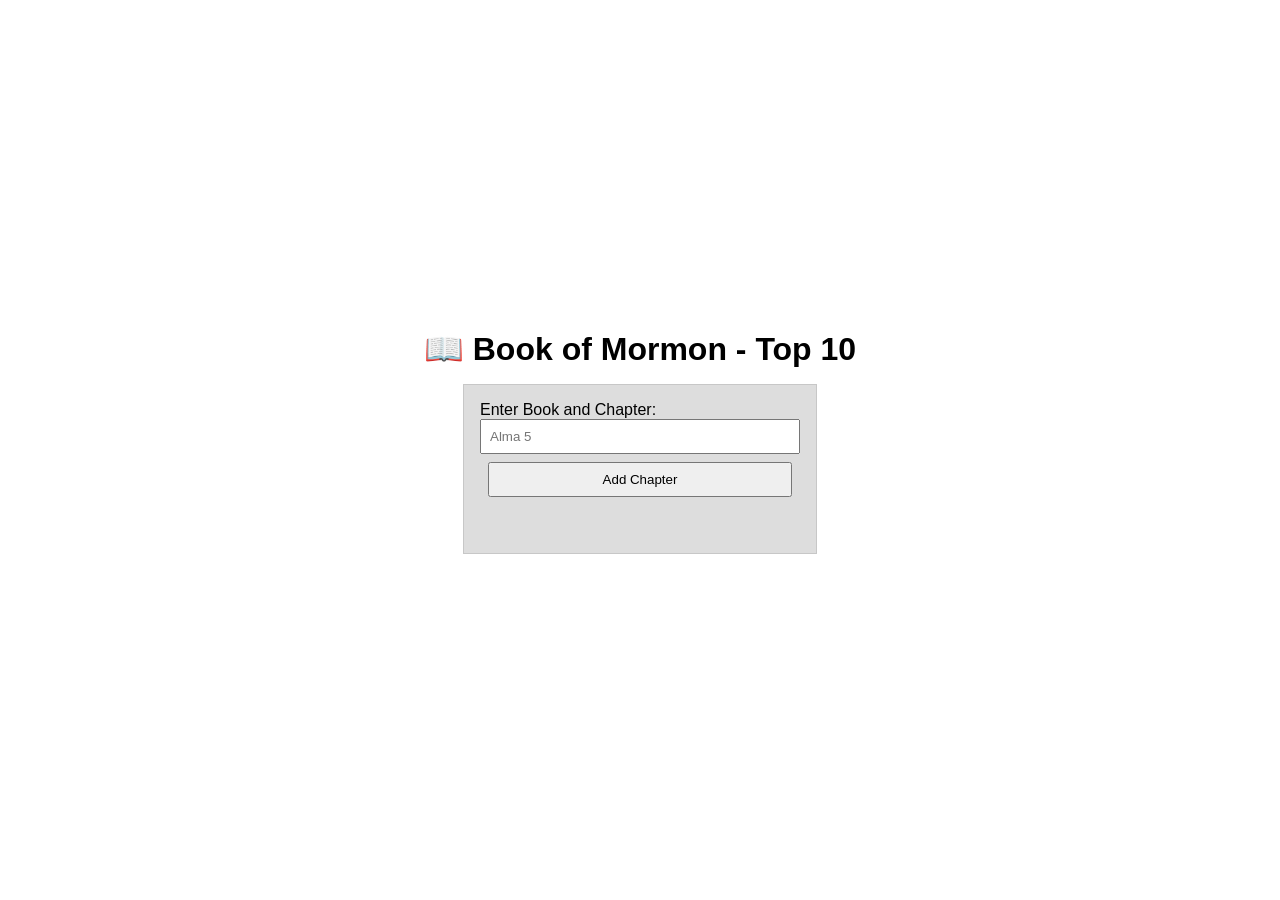
<file: week02/bom.html>
<!DOCTYPE html>
<html lang="en">
<head>
    <meta charset="UTF-8">
    <meta name="viewport" content="width=device-width, initial-scale=1.0">
    <title>book of mormon top 10</title>
    <meta name="description" content="enter your favorite book of mormon chapters.">
    <meta name="author" content="Trevor Schwitters">
    <link rel="stylesheet" href="styles/bom.css">
    <script src="scripts/bom.js" defer></script>
</head>
<body>
    <h1>📖 Book of Mormon - Top 10</h1>
    <main>
    	<label for="favchap">Enter Book and Chapter: </label>
    	<input type="text" id="favchap" placeholder="Alma 5">
    	<button type="submit">Add Chapter</button>
    	<ul id="list"></ul>
    </main>
</body>
</html>
</file>
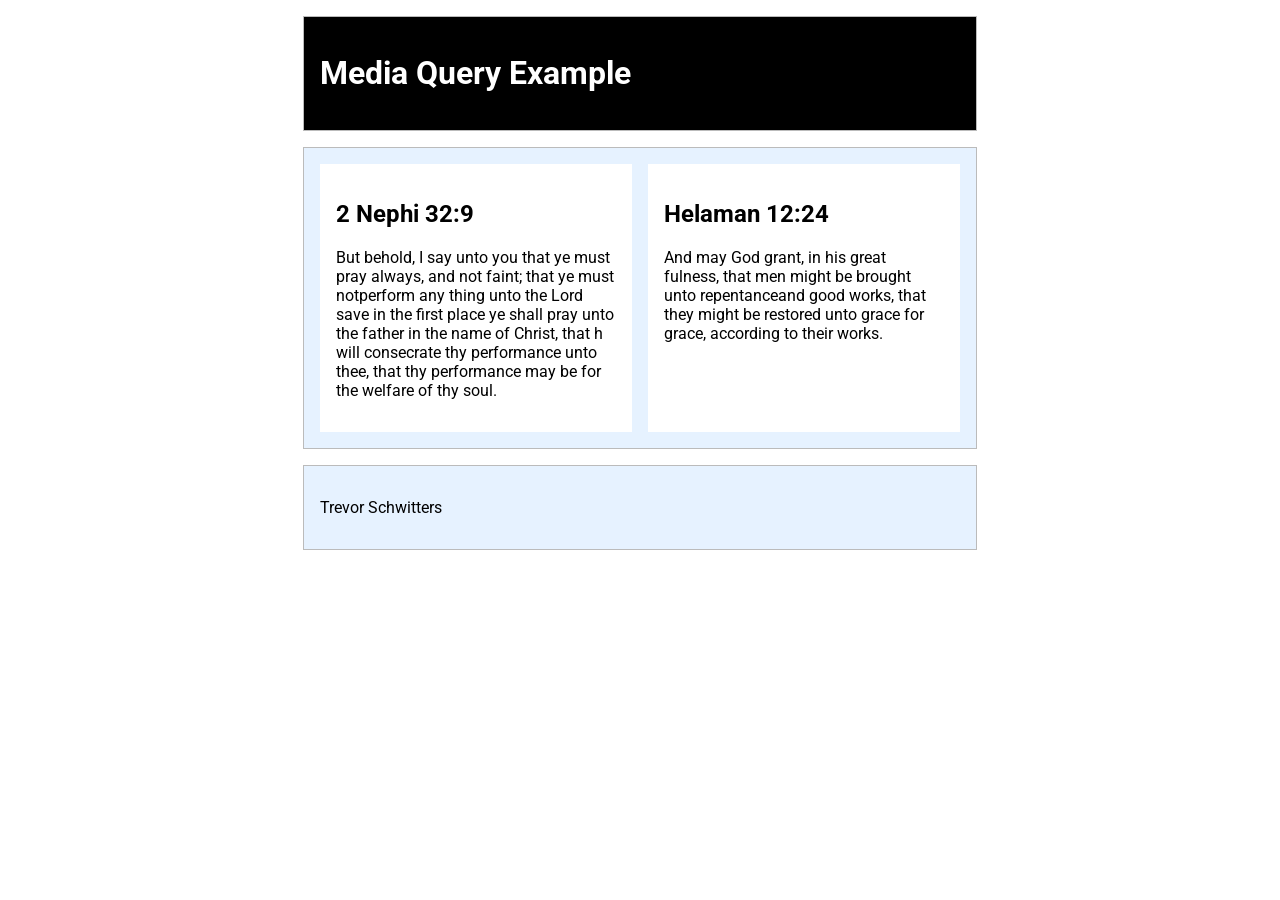
<file: week02/media-query.html>
<!DOCTYPE html>
<html lang="en">
<head>
    <meta charset="UTF-8">
    <meta name="viewport" content="width=device-width, initial-scale=1.0">
    <title>WDD 131 - Media Query Example</title>
    <meta name="description" content="Media query learning activity example page.">
    <meta name="author" content="Trevor Schwitters">
    <link rel="preconnect" href="https://fonts.googleapis.com">
    <link rel="preconnect" href="https://fonts.gstatic.com" crossorigin>
    <link href="https://fonts.googleapis.com/css2?family=Roboto&display=swap" rel="stylesheet">
    <link rel="stylesheet" href="styles/media-query.css">
    <link rel="stylesheet" href="styles/media-query-large.css">
</head>
<body>
    <header>
        <h1>Media Query Example</h1>
    </header>
    <main>
        <section>
            <h2>2 Nephi 32:9</h2>
            <p>But behold, I say unto you that ye must pray always, and not faint; that ye must notperform any thing unto the Lord save in the first place ye shall pray unto the father in the name of Christ, that h will consecrate thy performance unto thee, that thy performance may be for the welfare of thy soul.</p>
        </section>
        <section>
            <h2>Helaman 12:24</h2>
            <p>And may God grant, in his great fulness, that men might be brought unto repentanceand good works, that they might be restored unto grace for grace, according to their works.</p>
        </section>
    </main>
    <footer>
        <p>Trevor Schwitters</p>
    </footer>
</body>
</html>
</file>
<file: styles/base.css>
* {
	margin: 0;
	padding: 0;
	box-sizing: border-box;
}

header {
    text-align: center;
}

body {
    font-family: "Inter", sans-serif;
}

.course-title {
    display: block;
    width: 100%;
    margin: 0 auto;
    font-size: 40px;
    background-color: rgb(70, 2, 2);
    padding: 16px;
    color: #fff;
}

nav {
    display: flex;
	background-color: dimgray;
	margin: 0 auto;
	justify-content: space-around;
}

nav a {
	display: block;
	color: #fff;
	text-align: center;
	padding: 1rem;
	text-decoration: none;
}

nav a:hover {
	text-decoration: underline;
}

main {
    max-width: 1200px;
    display: grid;
    grid-template-columns: 2fr 1fr;
    justify-items: center;
    justify-self: center;
    gap: 16px;
    padding: 16px;
}

main h1 {
    grid-column: span 2;
    padding: 16px;
}

.card {
    
    border-radius: 25px;
    box-shadow: 0 0 0 1px #000000 inset;
}

.card h2 {
    background-color: rgb(70, 2, 2);
    padding: 16px;
    border-top-left-radius: 20px;
    border-top-right-radius: 20px;
    text-align: center;
    color: #fff;
}

.card p, img, a, h3 {
    padding: 16px;
}

.card li {
    list-style-position: inside;
    padding: 3px;
    padding-left: 16px;
}

.card ul {
    display: flex;
    flex-direction: column;
    height: 85%;
    justify-content: center;
}

.grid {
    display: grid;
    grid-template-columns: 1fr 1fr 1fr;
}

.grid h2{
    grid-column: span 3;
}

.grid h3 {
    text-align: center;
    padding-top: 200px;
    grid-column: span 2;
    text-decoration: underline;
    text-underline-offset: 10px;
}

.large-pic {
    grid-row: span 2;
}

.small-pic {
    width: 250px;
}

.large-paragraph {
    grid-column: span 2;
}

footer {
    display: block;
    width: 100%;
    margin: 0 auto;
    text-align: center;
    background-color: rgb(70, 2, 2);
    padding: 8px;
    color: #fff;
}
</file>
<file: styles/form.css>
body {
    font-family: "Inter", sans-serif;
}

header {
    padding: 10px;
    background-color: #460202;
    color: #fff;
    text-align: center;
}

form {
    display: block;
    justify-self: center;
    background-color: #dcdcdc;
    padding: 16px;
}

div, fieldset{
    padding: 16px;
}

input, textarea {
    display: block;
    width: 100%;
}

label {
    padding: 2px;
}

legend{
    text-align: center;
}

.left-grid {
    display: grid;
    grid-template-columns: 0.1fr 1fr;
    padding-top: 0px;
}

footer {
    text-align: center;
    background-color: #460202;
    color: #fff;
    padding: 8px;
}

h2 {
    font-size: 128px;
    text-align: center;
}

main p {
    font-size: 64px;
    text-align: center;
}

fieldset p {
    font-size: 16px;
    grid-column: span 2;
}

main span {
    font-size: 14px;
    color: rgb(139, 0, 0);
}

@media only screen and (min-width: 40em) {
    form {
        width: 80%;
    }

    legend, fieldset p {
        text-align: left;
    }
}
</file>
<file: styles/place.css>
:root {
    --primary-color: rgb(161, 8, 28);
    --secondary-color: rgb(3, 50, 94);
}

* {
	margin: 0;
	padding: 0;
	box-sizing: border-box;
}

body {
    font-family: "Inter", sans-serif;
    background-color: var(--primary-color);
}

h1 {
    text-align: center;
    margin: 0;
    padding: 16px;
    color: #fff;
    font-size: 50px;
}

main {
    position: relative;
}

picture img {
    width: 100%;
    height: auto;
    padding-top: 16px;
    background-color: var(--secondary-color);
}

main section {
    display: block;
    background-color: #fff;
    text-align: center;
    padding: 16px;
    margin-top: 4px;
    font-size: 20px;
}

.weather img {
    width: 64px;
    margin: 16px;
}

footer {
    display: block;
    margin: 0 auto;
    text-align: center;
    padding: 8px;
    color: #fff;
}

@media only screen and (min-width: 40em) {
    
    main section {
        display: block;
        position: absolute;
        background-color: rgb(255, 255, 255, 0.7);
        width: 250px;
    }
    
    h2 {
        background-color: rgb(3, 50, 94, 0.7);
        padding: 16px;
        margin-bottom: 16px;
        color: #fff;
    }

    .weather {
        bottom: 64px;
        right: 64px;
    }

    .data {
        top: 64px;
        left: 64px;
    }

    .weather img {
        display: none;
    }

    .weather h2::after {
        content: " 🌤";
    } 
    
}
</file>
<file: styles/temples.css>
* {
	margin: 0;
	padding: 0;
	box-sizing: border-box;
}

header {
    display: flex;
    justify-content: space-between;
    align-items: center;
    padding: 1rem;
    background-color: rgb(70, 2, 2);
    color: #fff;
}

header h1 {
    font-size: 40px;
    padding-left: 16px;
}

#menu {
	display: block;
	font-size: 1rem;
	font-weight: 700;
	text-decoration: none;
	padding: 0.5rem 0.75rem;
	background-color: #eee;
	color: #000;
}

#menu::before {
	content: "≡";
}

nav {
    display: flex;
	background-color: rgb(70, 2, 2);
}
.navigation {
	list-style: none;
	margin: 0 auto;
	max-width: 760px;
}

.navigation li {
	display: none;
}
.navigation a {
	display: block;
	padding: 0.75rem;
	text-align: left;
	text-decoration: none;
	color: #fff;
	font-weight: 700;
	transition: 0.5s;
	font-size: 25px;
}

.navigation a:hover,
.navigation a:active {
	color: white;
	background-color: black;
}

.show li {
	display: block;
}

#menu.show::before {
	content: "X";
}

body {
    text-align: center;
    font-family: "Inter", sans-serif;
}

h2 {
    font-size: 32px;
    padding-top: 25px;
}

div {
    display: grid;
	grid-template-columns: repeat(auto-fit, minmax(300px, 1fr));
	grid-gap: 8px;
	place-items: center;
    margin: 1rem auto;
	max-width: 960px;
	padding: 0.5rem;
}

img {
	width: 100%;
	height: auto;
	margin: 0.5rem;
}

footer {
    display: block;
    width: 100%;
    margin: 0 auto;
    text-align: center;
    background-color: rgb(70, 2, 2);
    padding: 8px;
    color: #fff;
}
</file>
<file: styles/temples-large.css>
@media only screen and (min-width: 40em) {
	h1 {
		font-size: 2rem;
	}
	.navigation {
		display: flex;
	}
	.navigation li {
		display: block;
		flex: 1 1 100%;
	}
	.navigation a {
		text-align: center;
	}
	#menu {
		display: none;
	}
}
</file>
<file: project/styles/gilded-ocarina.css>
body {
    font-family: "Inter", sans-serif;
    text-align: center;
}

header {
    padding: 10px;
    background-color: #460202;
    color: #fff;
    text-align: center;
}

nav {
    background-color: #DCDCDC;
}

nav div {
    display: flex;
    flex-wrap: wrap;
    max-width: 900px;
    margin: 0 auto;
    justify-content: space-around;
    align-items: center;
}

nav a {
    display: block;
    color: #000;
    text-align: center;
    padding: 1rem;
    text-decoration: none;
    font-size: 20px;
    width: 10rem;
}

nav a:hover {
    opacity: 0.5;
    background-color: #fff;
}

section {
    background-color: #DCDCDC;
    border-radius: 16px;
    margin: 16px;
    padding: 16px;
}

#head-image {
    margin-top: 16px;
}

form {
    display: block;
    justify-self: center;

}

input {
    display: block;
    width: 90%;
    justify-self: center;
    margin: 8px;
    padding: 5px;
}

img {
    display: block;
    justify-self: center;
    width: 100%;
    height: auto;
}

#play-box {
    display: grid;
    grid-template-columns: repeat(2, 1fr);
    justify-self: center;
    max-width: 700px;
}
    
#play-box img {
    padding-top: 16px;
    grid-column: span 2;
}

#play-box button {
    padding: 8px;
    margin: 4px;
}

#sheet-music{
    margin: 8px;
}

#sheet-music img {
    width: 100%;
    padding: 8px;
}

footer {
    text-align: center;
    background-color: #460202;
    color: #fff;
    padding: 8px;
}

@media only screen and (min-width: 40em) {
    #head-image {
        display: grid;
        grid-template-columns: 1.5fr 0.5fr;
        align-items: center;
    }

    #head-image p {
        padding-left: 16px;
    }

    #head-image h2 {
        grid-column: span 2;
    }

    #play-box {
    display: grid;
    grid-template-columns: repeat(7, 1fr);
    justify-self: center;
    max-width: 700px;
    }

    #play-box img {
        grid-column: span 7;
    }

    #play-box button {
        height: 64px;
    }

    #sheet-music {
        display: grid;
        grid-template-columns: 1fr 1fr;
    }

    #sheet-music img{
        width: 98%;
    }
}
</file>
<file: project/styles/siteplan.css>
body {
    font-family: "Inter", sans-serif;
}

header {
    display: block;
    width: 100%;
    margin: 0 auto;
    padding: 10px;
    background-color: #460202;
    color: #fff;
}

section {
    border-style: solid;
    border-color: #460202;
    margin: 8px;
    background-color: #dcdcdc;
}

section h2, p {
    padding-left: 8px;
}

h3 {
    text-align: center;
}

img {
    display: block;
    margin-left: auto;
    margin-right: auto;
    width: 40%;
    padding: 8px;
    background-color: #fff;
    background-clip: content-box;
    padding: 16px;
}

footer {
    text-align: center;
    background-color: #460202;
    color: #fff;
    padding: 8px;
}
</file>
<file: week02/styles/bom.css>
* {
	margin: 0;
	padding: 0;
}

body {
	height: 100vh;
	display: flex;
	flex-direction: column;
	align-items: center;
	justify-content: center;
	font-family: Acme, Arial, sans-serif;
}

h1 {
	font-size: 1.5rem;
}

main {
	margin: 1rem auto;
	border: 1px solid rgb(0 0 0 / 0.1);
	padding: 1rem;
	background-color: #ddd;
	display: flex;
	flex-direction: column;
}

input,
button {
	padding: 0.5rem;
}

button {
	margin: 0.5rem;
}

.delete {
	width: fit-content;
}

.input {
	display: flex;
	gap: 1rem;
}

.list {
	padding: 0.5rem;
}

ul {
	margin: 1rem;
	list-style: none;
}

li {
	display: flex;
	align-items: center;
	justify-content: space-between;
}

@media only screen and (min-width: 32.5em) {
	h1 {
		font-size: 2rem;
	}

	main {
		width: 320px;
	}
}
</file>
<file: week02/styles/media-query.css>
body {
    font-family: 'Roboto', sans-serif;
}

header, main, footer {
    max-width: 640px;
    margin: 1rem auto;
    border: 1px solid #bbb;
    padding: 1rem;
    background-color: #e6f2ff;
}

main {
    display: grid;
    grid-template-columns: 1fr;
    grid-gap: 1rem;
}

section {
    padding: 1rem;
    background-color: #fff;
}
</file>
<file: week02/styles/media-query-large.css>
@media screen and (min-width: 500px) {
    header {
        background-color: black;
        color: #fff;
    }

    main {
        grid-template-columns: 1fr 1fr;
    }
}
</file>
